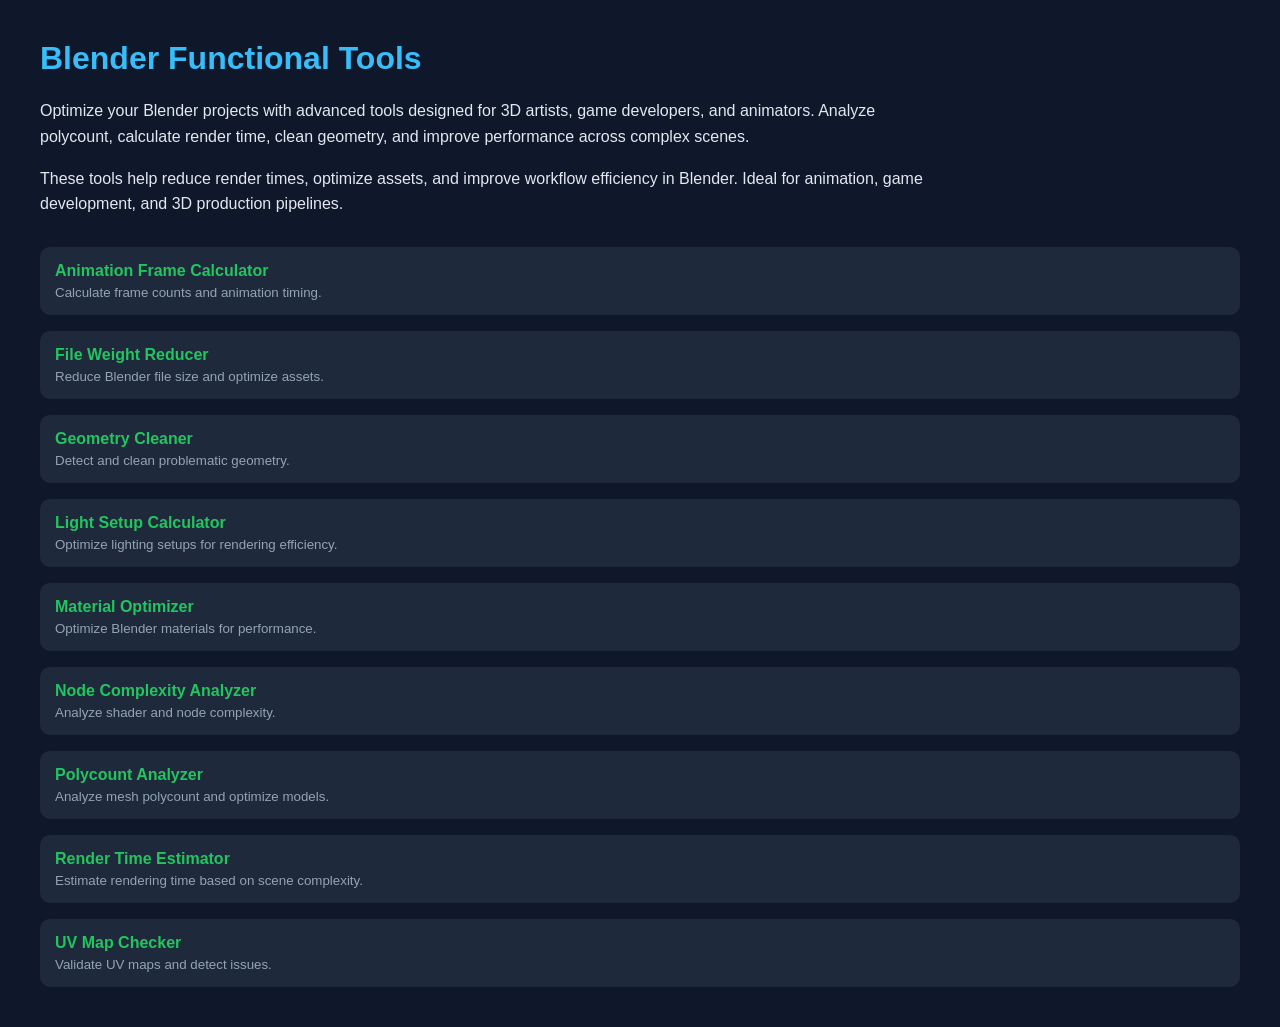
<file: index.html>
<!DOCTYPE html>
<html lang="en">
<head>
    <meta charset="UTF-8">
    <meta name="viewport" content="width=device-width, initial-scale=1.0">

    <!-- 🔐 Google Site Verification -->
    <meta name="google-site-verification" content="PkLa_ViOo6FAHpvh8SacceMb95o9tePRdrqLNBz9X1M" />

    <!-- SEO Potenciado -->
    <title>Blender Tools – Render Time, Polycount & Optimization Calculators</title>

    <meta name="description" content="Optimize Blender workflows with tools to calculate render time, analyze polycount, clean geometry, and improve performance in 3D projects.">

    <meta name="keywords" content="
    blender tools,
    render time calculator blender,
    polycount analyzer,
    blender optimization tools,
    geometry cleaner blender,
    uv map checker,
    blender material optimizer,
    node complexity analyzer,
    blender file size reducer,
    animation frame calculator,
    blender performance tools,
    3d rendering optimization tools
    ">

    <meta name="author" content="AI Tools Suite">

    <!-- Open Graph -->
    <meta property="og:title" content="Blender Tools – 3D Optimization & Performance">
    <meta property="og:description" content="Analyze polycount, render time, and optimize Blender workflows.">
    <meta property="og:type" content="website">

    <!-- Estilos -->
    <style>
        body {
            font-family: Arial, sans-serif;
            margin: 40px;
            background: #0f172a;
            color: #e2e8f0;
        }
        h1 {
            color: #38bdf8;
        }
        p {
            max-width: 900px;
            line-height: 1.6;
        }
        .tools {
            margin-top: 30px;
        }
        .tool {
            margin-bottom: 16px;
            padding: 15px;
            background: #1e293b;
            border-radius: 10px;
            transition: 0.2s;
        }
        .tool:hover {
            background: #334155;
        }
        a {
            text-decoration: none;
            color: #22c55e;
            font-weight: bold;
            font-size: 16px;
        }
        small {
            display: block;
            margin-top: 5px;
            color: #94a3b8;
        }
    </style>
</head>
<body>

    <h1>Blender Functional Tools</h1>

    <p>
        Optimize your Blender projects with advanced tools designed for 3D artists,
        game developers, and animators. Analyze polycount, calculate render time,
        clean geometry, and improve performance across complex scenes.
    </p>

    <p>
        These tools help reduce render times, optimize assets, and improve workflow
        efficiency in Blender. Ideal for animation, game development, and 3D production pipelines.
    </p>

    <div class="tools">

        <div class="tool">
            <a href="animation-frame-calculator/">Animation Frame Calculator</a>
            <small>Calculate frame counts and animation timing.</small>
        </div>

        <div class="tool">
            <a href="file-weight-reducer/">File Weight Reducer</a>
            <small>Reduce Blender file size and optimize assets.</small>
        </div>

        <div class="tool">
            <a href="geometry-cleaner/">Geometry Cleaner</a>
            <small>Detect and clean problematic geometry.</small>
        </div>

        <div class="tool">
            <a href="light-setup-calculator/">Light Setup Calculator</a>
            <small>Optimize lighting setups for rendering efficiency.</small>
        </div>

        <div class="tool">
            <a href="material-optimizer/">Material Optimizer</a>
            <small>Optimize Blender materials for performance.</small>
        </div>

        <div class="tool">
            <a href="node-complexity-analyzer/">Node Complexity Analyzer</a>
            <small>Analyze shader and node complexity.</small>
        </div>

        <div class="tool">
            <a href="polycount-analyzer/">Polycount Analyzer</a>
            <small>Analyze mesh polycount and optimize models.</small>
        </div>

        <div class="tool">
            <a href="render-time-estimator/">Render Time Estimator</a>
            <small>Estimate rendering time based on scene complexity.</small>
        </div>

        <div class="tool">
            <a href="uv-map-checker/">UV Map Checker</a>
            <small>Validate UV maps and detect issues.</small>
        </div>

    </div>

</body>
</html>
</file>
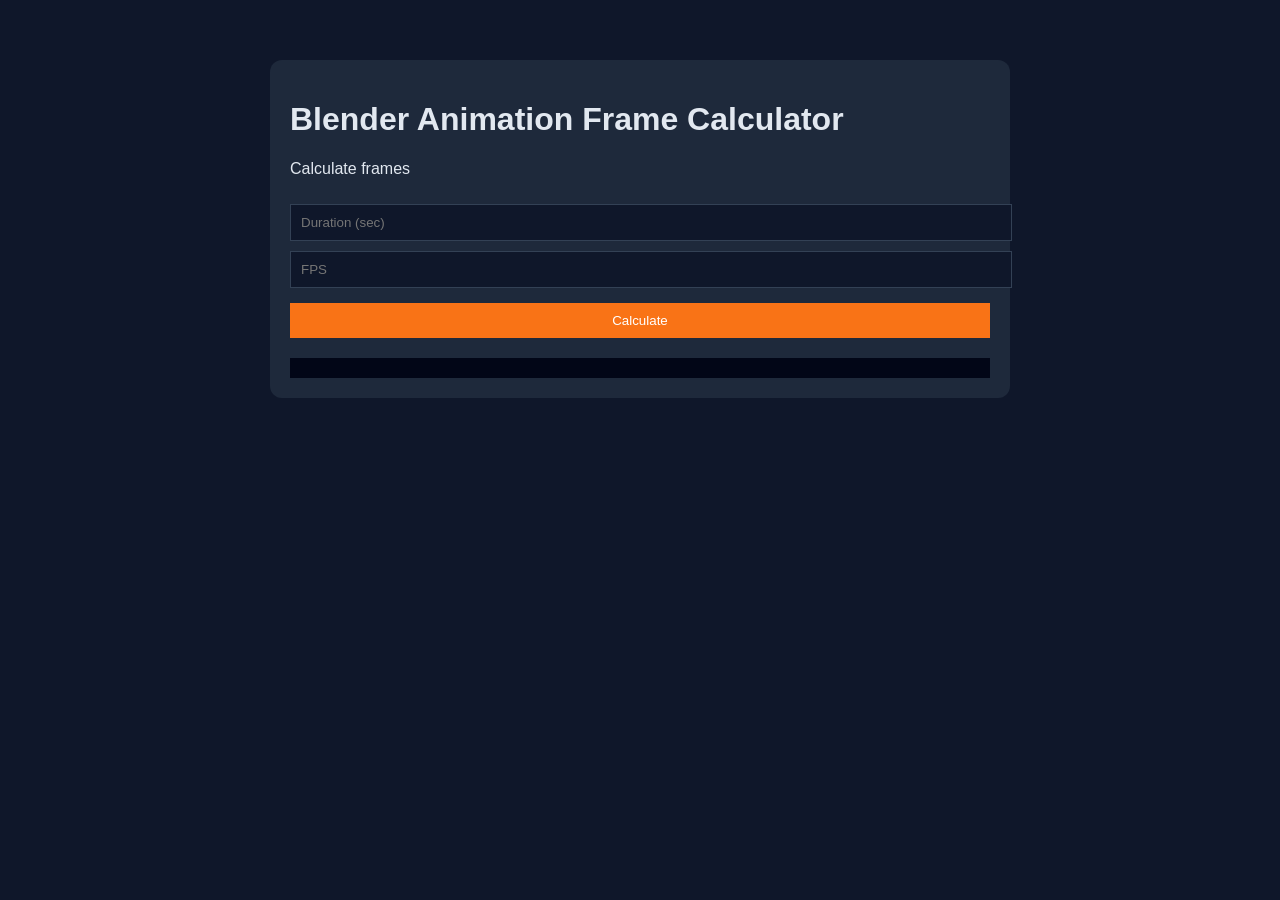
<file: animation-frame-calculator/index.html>
<!DOCTYPE html>
<html lang="en">
<head>
<meta charset="UTF-8">
<title>Blender Animation Frame Calculator</title>
<meta name="description" content="Calculate frames">
<link rel="stylesheet" href="styles.css">
</head>
<body>
<div class="container">
<h1>Blender Animation Frame Calculator</h1>
<p>Calculate frames</p>

<input id="seconds" placeholder="Duration (sec)">
<input id="fps" placeholder="FPS">

<button onclick="run()">Calculate</button>
<div class="result" id="res"></div>
</div>
<script src="script.js"></script>
</body>
</html>
</file>
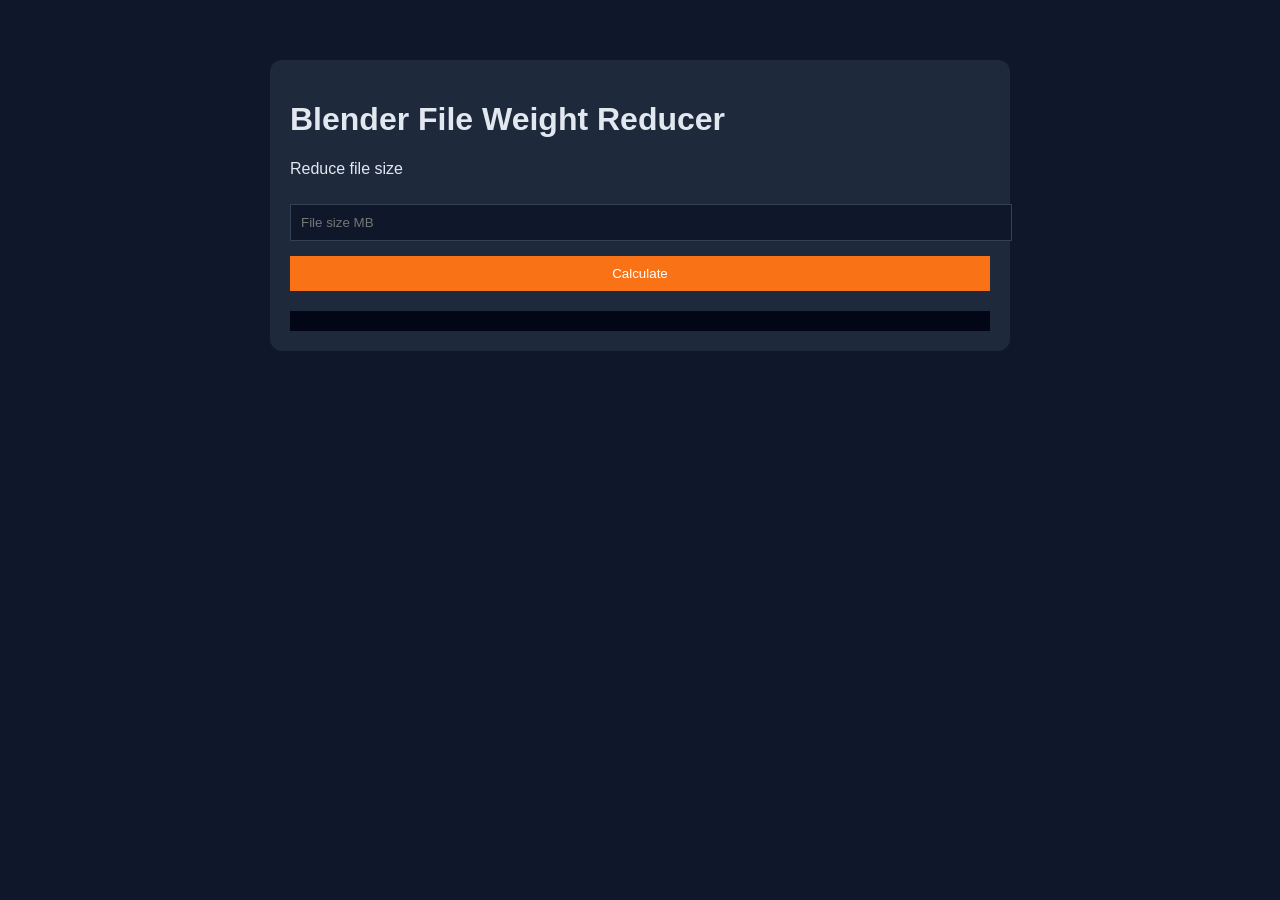
<file: file-weight-reducer/index.html>
<!DOCTYPE html>
<html lang="en">
<head>
<meta charset="UTF-8">
<title>Blender File Weight Reducer</title>
<meta name="description" content="Reduce file size">
<link rel="stylesheet" href="styles.css">
</head>
<body>
<div class="container">
<h1>Blender File Weight Reducer</h1>
<p>Reduce file size</p>

<input id="size" placeholder="File size MB">

<button onclick="run()">Calculate</button>
<div class="result" id="res"></div>
</div>
<script src="script.js"></script>
</body>
</html>
</file>
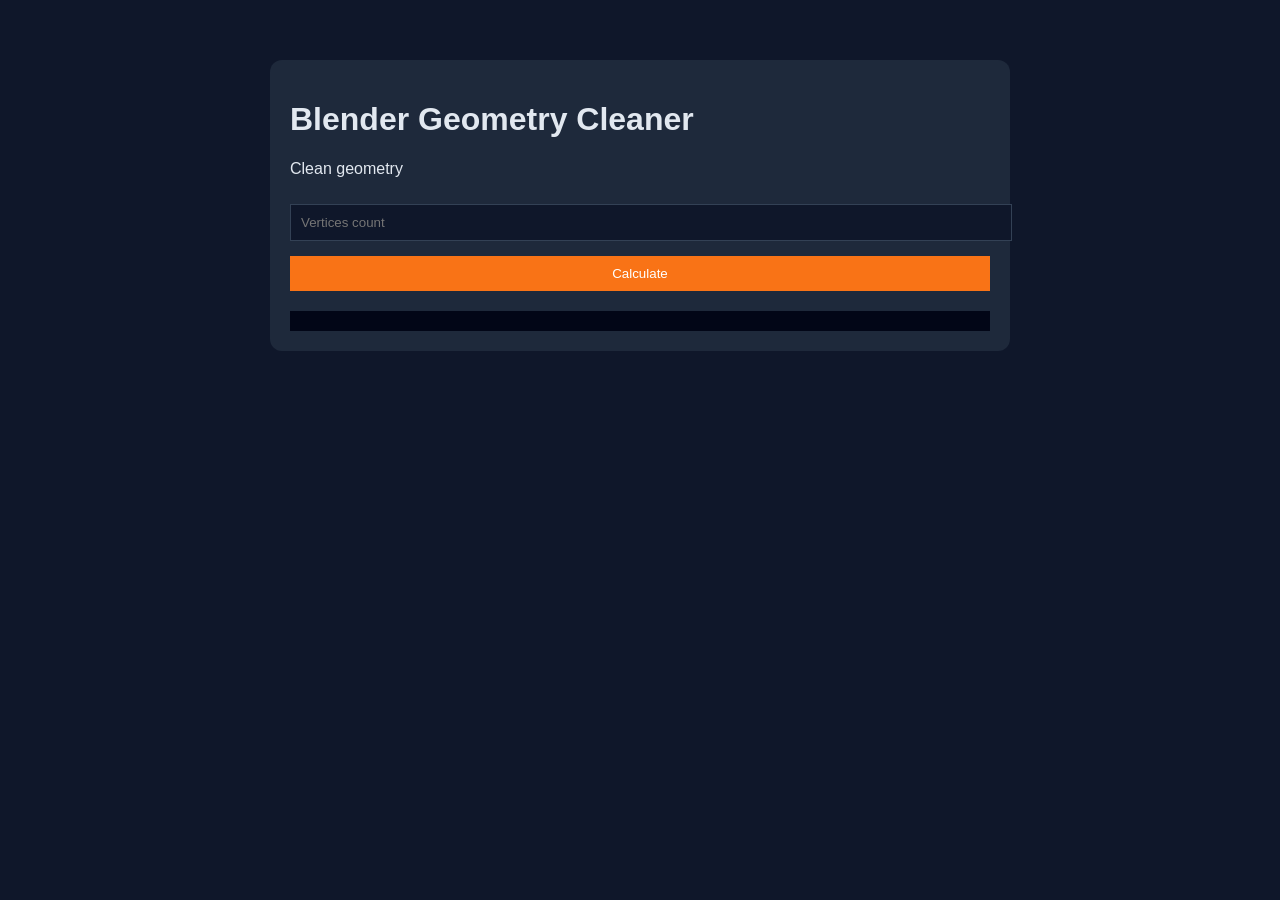
<file: geometry-cleaner/index.html>
<!DOCTYPE html>
<html lang="en">
<head>
<meta charset="UTF-8">
<title>Blender Geometry Cleaner</title>
<meta name="description" content="Clean geometry">
<link rel="stylesheet" href="styles.css">
</head>
<body>
<div class="container">
<h1>Blender Geometry Cleaner</h1>
<p>Clean geometry</p>

<input id="verts" placeholder="Vertices count">

<button onclick="run()">Calculate</button>
<div class="result" id="res"></div>
</div>
<script src="script.js"></script>
</body>
</html>
</file>
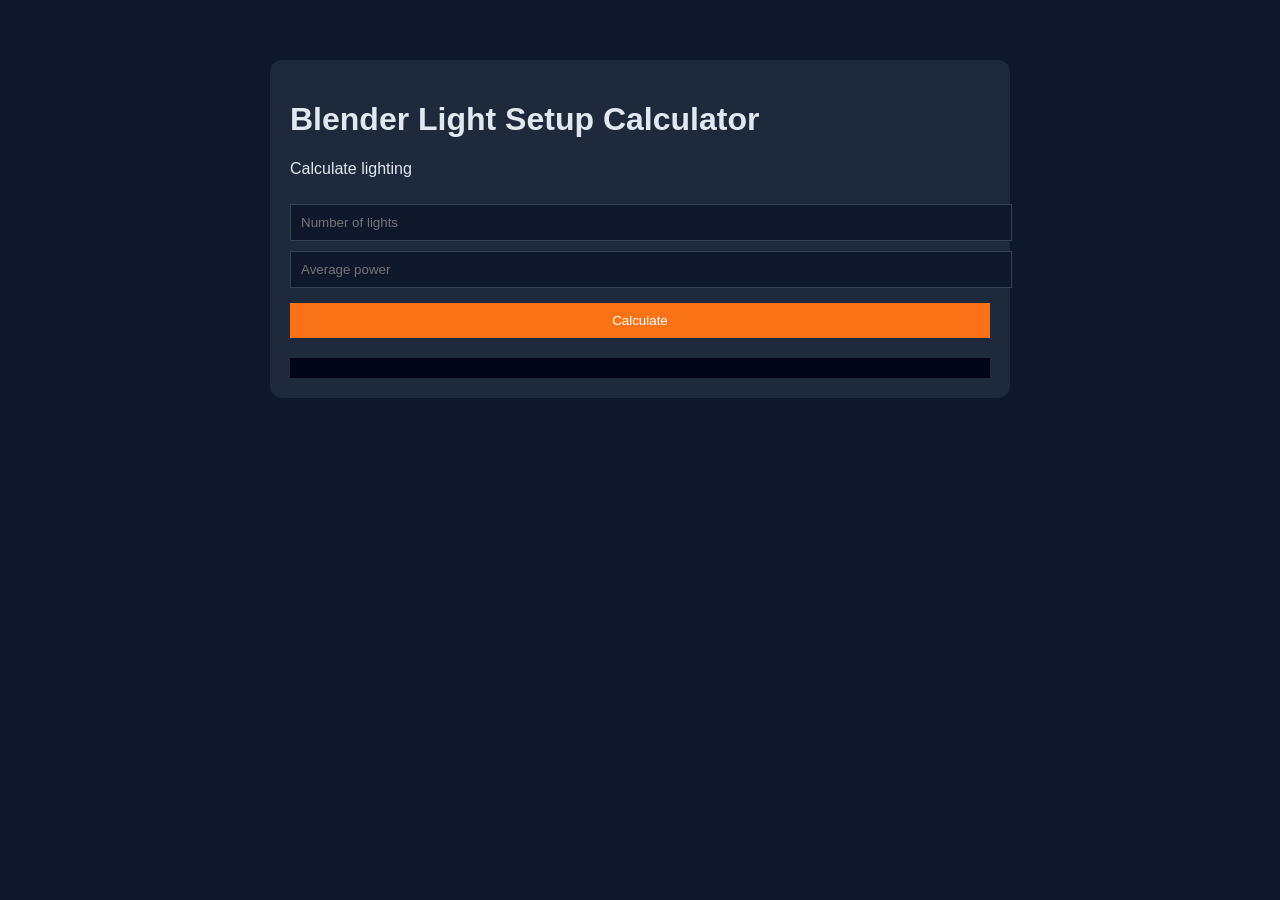
<file: light-setup-calculator/index.html>
<!DOCTYPE html>
<html lang="en">
<head>
<meta charset="UTF-8">
<title>Blender Light Setup Calculator</title>
<meta name="description" content="Calculate lighting">
<link rel="stylesheet" href="styles.css">
</head>
<body>
<div class="container">
<h1>Blender Light Setup Calculator</h1>
<p>Calculate lighting</p>

<input id="lights" placeholder="Number of lights">
<input id="power" placeholder="Average power">

<button onclick="run()">Calculate</button>
<div class="result" id="res"></div>
</div>
<script src="script.js"></script>
</body>
</html>
</file>
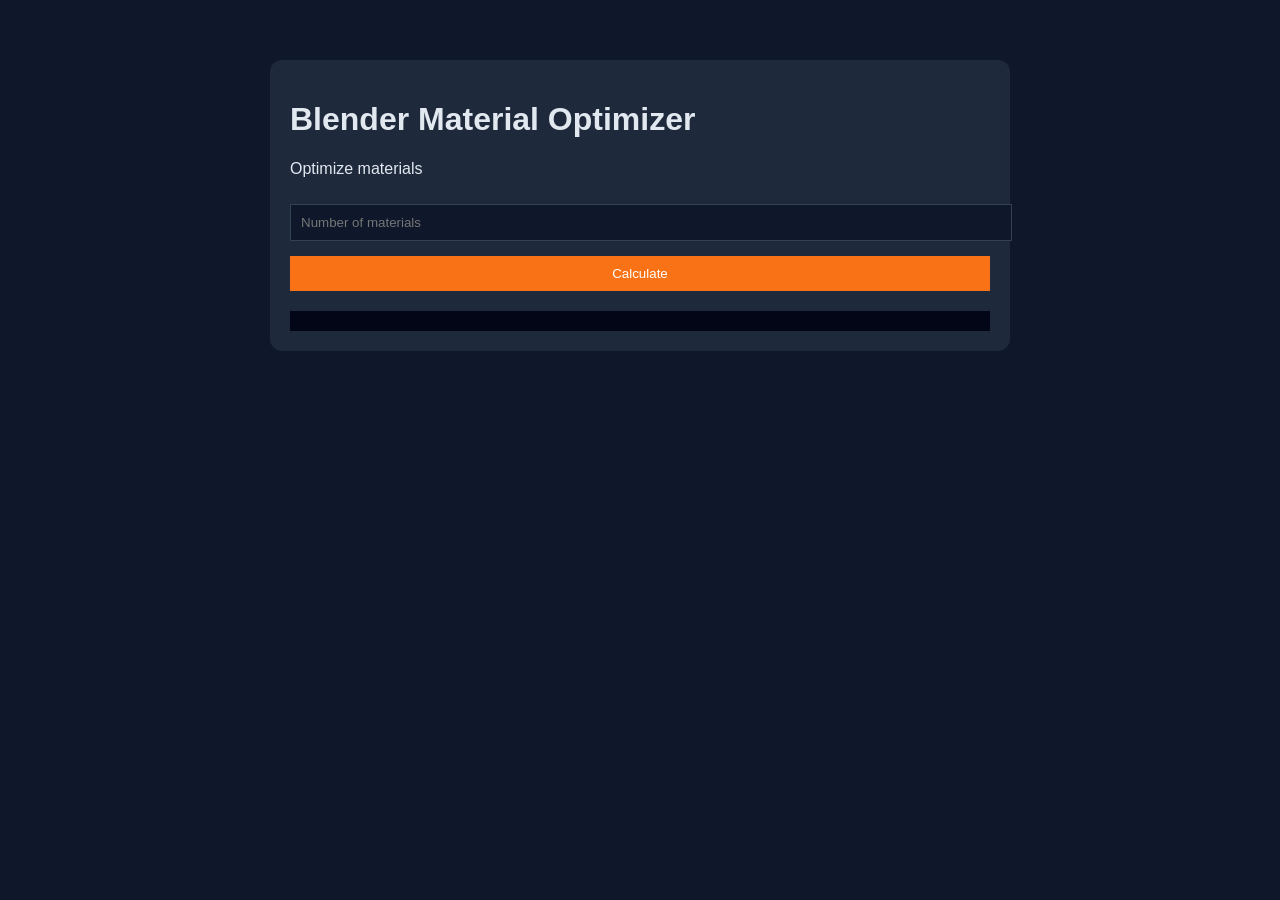
<file: material-optimizer/index.html>
<!DOCTYPE html>
<html lang="en">
<head>
<meta charset="UTF-8">
<title>Blender Material Optimizer</title>
<meta name="description" content="Optimize materials">
<link rel="stylesheet" href="styles.css">
</head>
<body>
<div class="container">
<h1>Blender Material Optimizer</h1>
<p>Optimize materials</p>

<input id="materials" placeholder="Number of materials">

<button onclick="run()">Calculate</button>
<div class="result" id="res"></div>
</div>
<script src="script.js"></script>
</body>
</html>
</file>
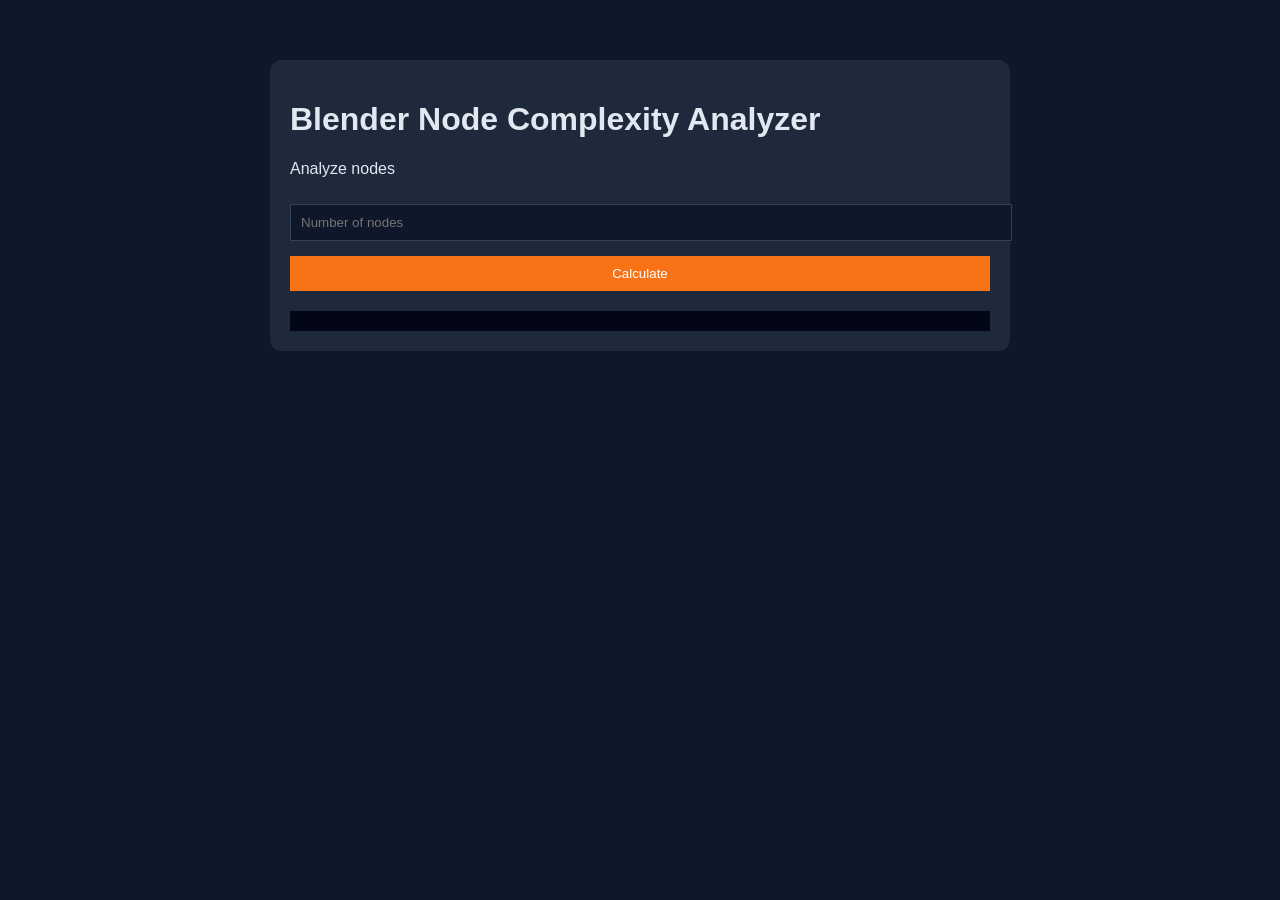
<file: node-complexity-analyzer/index.html>
<!DOCTYPE html>
<html lang="en">
<head>
<meta charset="UTF-8">
<title>Blender Node Complexity Analyzer</title>
<meta name="description" content="Analyze nodes">
<link rel="stylesheet" href="styles.css">
</head>
<body>
<div class="container">
<h1>Blender Node Complexity Analyzer</h1>
<p>Analyze nodes</p>

<input id="nodes" placeholder="Number of nodes">

<button onclick="run()">Calculate</button>
<div class="result" id="res"></div>
</div>
<script src="script.js"></script>
</body>
</html>
</file>
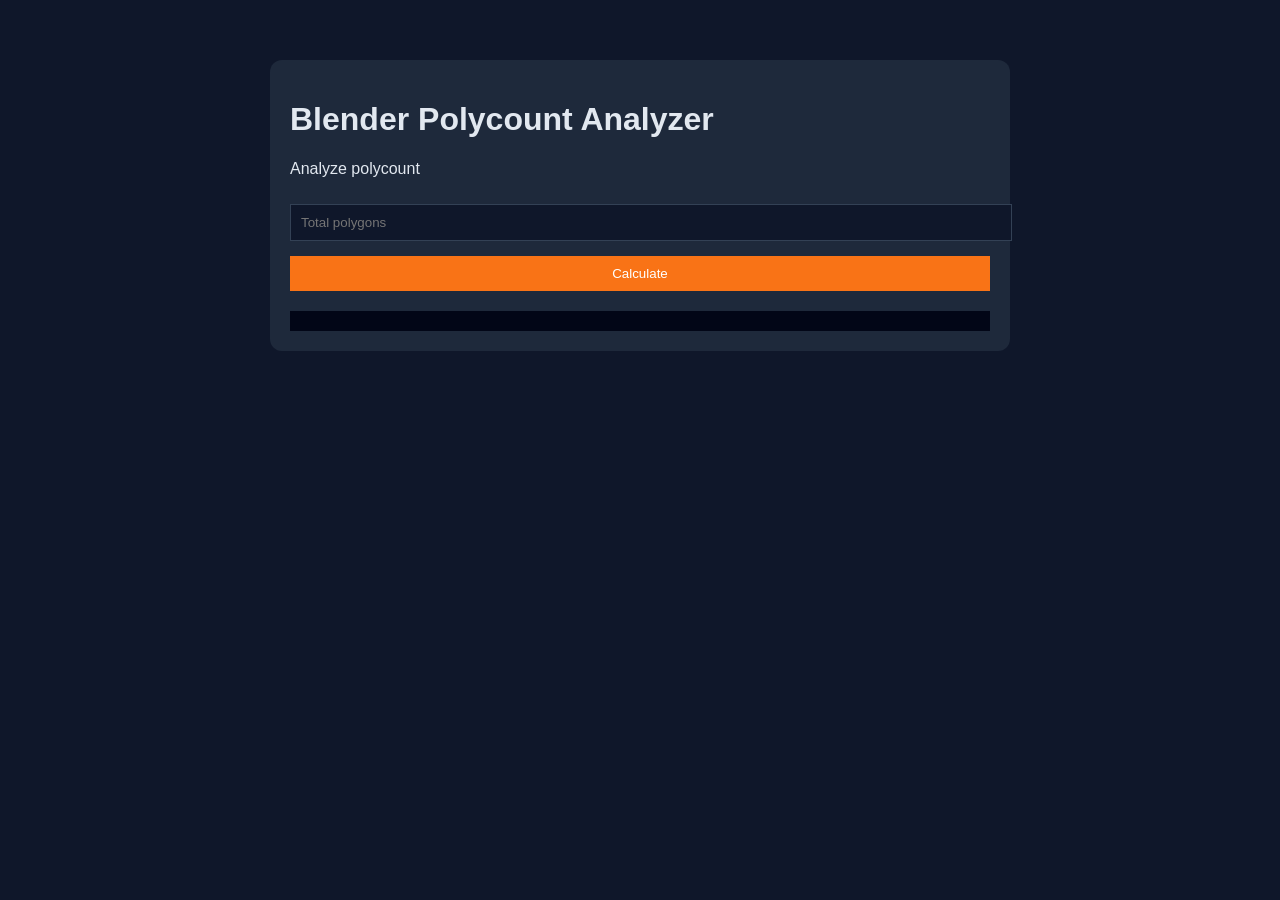
<file: polycount-analyzer/index.html>
<!DOCTYPE html>
<html lang="en">
<head>
<meta charset="UTF-8">
<title>Blender Polycount Analyzer</title>
<meta name="description" content="Analyze polycount">
<link rel="stylesheet" href="styles.css">
</head>
<body>
<div class="container">
<h1>Blender Polycount Analyzer</h1>
<p>Analyze polycount</p>

<input id="poly" placeholder="Total polygons">

<button onclick="run()">Calculate</button>
<div class="result" id="res"></div>
</div>
<script src="script.js"></script>
</body>
</html>
</file>
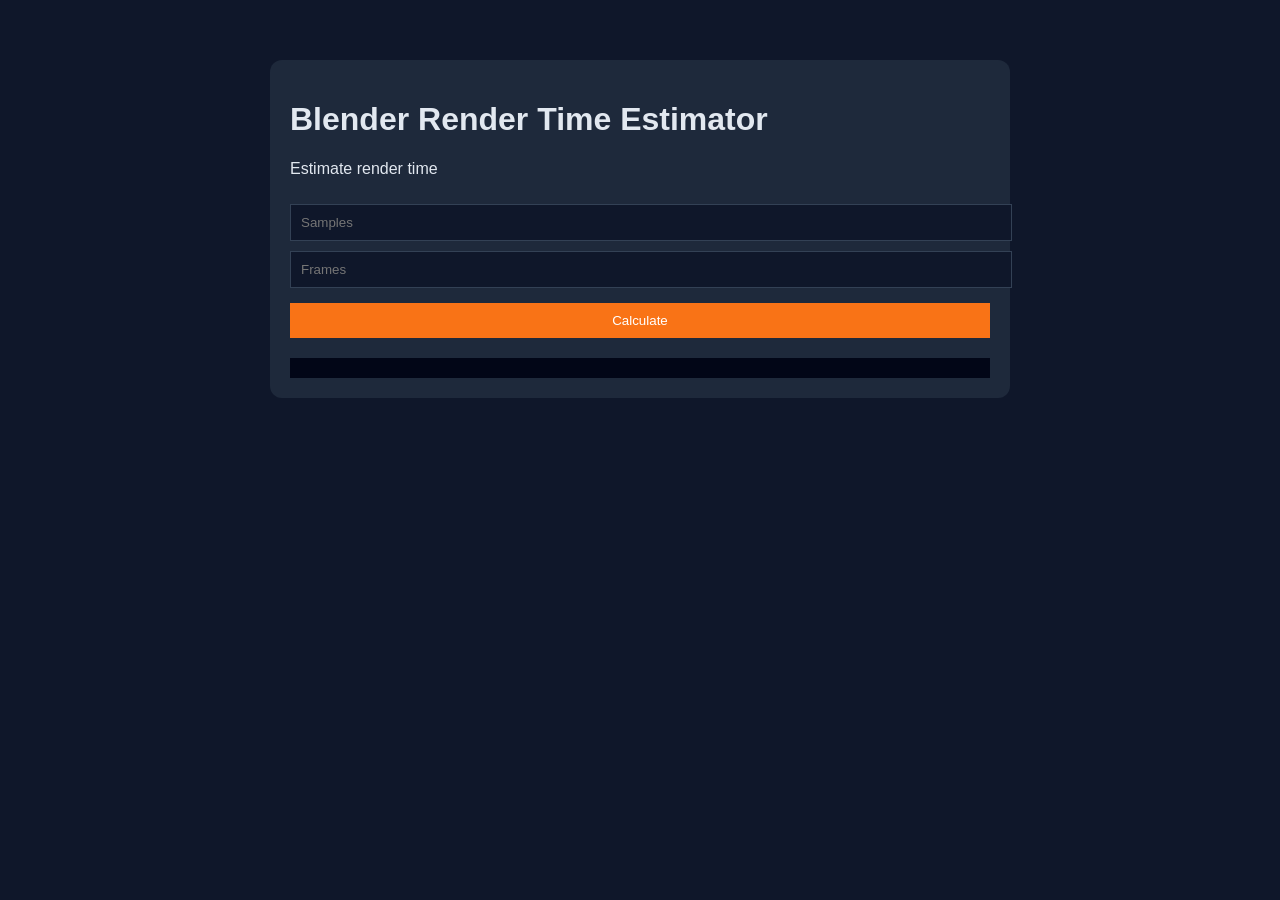
<file: render-time-estimator/index.html>
<!DOCTYPE html>
<html lang="en">
<head>
<meta charset="UTF-8">
<title>Blender Render Time Estimator</title>
<meta name="description" content="Estimate render time">
<link rel="stylesheet" href="styles.css">
</head>
<body>
<div class="container">
<h1>Blender Render Time Estimator</h1>
<p>Estimate render time</p>

<input id="samples" placeholder="Samples">
<input id="frames" placeholder="Frames">

<button onclick="run()">Calculate</button>
<div class="result" id="res"></div>
</div>
<script src="script.js"></script>
</body>
</html>
</file>
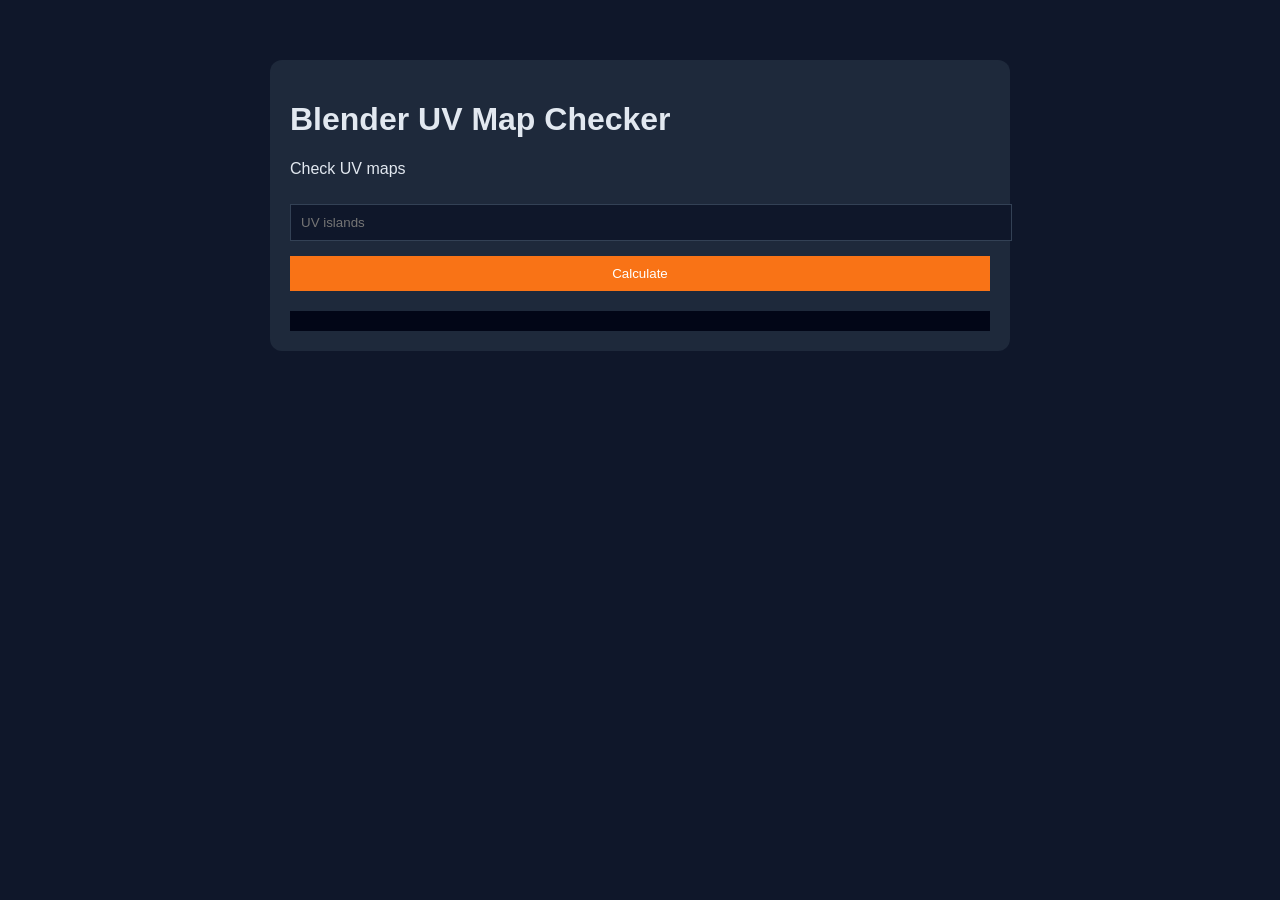
<file: uv-map-checker/index.html>
<!DOCTYPE html>
<html lang="en">
<head>
<meta charset="UTF-8">
<title>Blender UV Map Checker</title>
<meta name="description" content="Check UV maps">
<link rel="stylesheet" href="styles.css">
</head>
<body>
<div class="container">
<h1>Blender UV Map Checker</h1>
<p>Check UV maps</p>

<input id="uvs" placeholder="UV islands">

<button onclick="run()">Calculate</button>
<div class="result" id="res"></div>
</div>
<script src="script.js"></script>
</body>
</html>
</file>
<file: animation-frame-calculator/styles.css>
body{font-family:Arial;background:#0f172a;color:#e2e8f0;}
.container{max-width:700px;margin:60px auto;padding:20px;background:#1e293b;border-radius:12px;}
input,textarea{width:100%;margin-top:10px;padding:10px;background:#0f172a;color:white;border:1px solid #334155;}
button{margin-top:15px;padding:10px;width:100%;background:#f97316;color:white;border:none;}
.result{margin-top:20px;padding:10px;background:#020617;}
</file>
<file: file-weight-reducer/styles.css>
body{font-family:Arial;background:#0f172a;color:#e2e8f0;}
.container{max-width:700px;margin:60px auto;padding:20px;background:#1e293b;border-radius:12px;}
input,textarea{width:100%;margin-top:10px;padding:10px;background:#0f172a;color:white;border:1px solid #334155;}
button{margin-top:15px;padding:10px;width:100%;background:#f97316;color:white;border:none;}
.result{margin-top:20px;padding:10px;background:#020617;}
</file>
<file: geometry-cleaner/styles.css>
body{font-family:Arial;background:#0f172a;color:#e2e8f0;}
.container{max-width:700px;margin:60px auto;padding:20px;background:#1e293b;border-radius:12px;}
input,textarea{width:100%;margin-top:10px;padding:10px;background:#0f172a;color:white;border:1px solid #334155;}
button{margin-top:15px;padding:10px;width:100%;background:#f97316;color:white;border:none;}
.result{margin-top:20px;padding:10px;background:#020617;}
</file>
<file: light-setup-calculator/styles.css>
body{font-family:Arial;background:#0f172a;color:#e2e8f0;}
.container{max-width:700px;margin:60px auto;padding:20px;background:#1e293b;border-radius:12px;}
input,textarea{width:100%;margin-top:10px;padding:10px;background:#0f172a;color:white;border:1px solid #334155;}
button{margin-top:15px;padding:10px;width:100%;background:#f97316;color:white;border:none;}
.result{margin-top:20px;padding:10px;background:#020617;}
</file>
<file: material-optimizer/styles.css>
body{font-family:Arial;background:#0f172a;color:#e2e8f0;}
.container{max-width:700px;margin:60px auto;padding:20px;background:#1e293b;border-radius:12px;}
input,textarea{width:100%;margin-top:10px;padding:10px;background:#0f172a;color:white;border:1px solid #334155;}
button{margin-top:15px;padding:10px;width:100%;background:#f97316;color:white;border:none;}
.result{margin-top:20px;padding:10px;background:#020617;}
</file>
<file: node-complexity-analyzer/styles.css>
body{font-family:Arial;background:#0f172a;color:#e2e8f0;}
.container{max-width:700px;margin:60px auto;padding:20px;background:#1e293b;border-radius:12px;}
input,textarea{width:100%;margin-top:10px;padding:10px;background:#0f172a;color:white;border:1px solid #334155;}
button{margin-top:15px;padding:10px;width:100%;background:#f97316;color:white;border:none;}
.result{margin-top:20px;padding:10px;background:#020617;}
</file>
<file: polycount-analyzer/styles.css>
body{font-family:Arial;background:#0f172a;color:#e2e8f0;}
.container{max-width:700px;margin:60px auto;padding:20px;background:#1e293b;border-radius:12px;}
input,textarea{width:100%;margin-top:10px;padding:10px;background:#0f172a;color:white;border:1px solid #334155;}
button{margin-top:15px;padding:10px;width:100%;background:#f97316;color:white;border:none;}
.result{margin-top:20px;padding:10px;background:#020617;}
</file>
<file: render-time-estimator/styles.css>
body{font-family:Arial;background:#0f172a;color:#e2e8f0;}
.container{max-width:700px;margin:60px auto;padding:20px;background:#1e293b;border-radius:12px;}
input,textarea{width:100%;margin-top:10px;padding:10px;background:#0f172a;color:white;border:1px solid #334155;}
button{margin-top:15px;padding:10px;width:100%;background:#f97316;color:white;border:none;}
.result{margin-top:20px;padding:10px;background:#020617;}
</file>
<file: uv-map-checker/styles.css>
body{font-family:Arial;background:#0f172a;color:#e2e8f0;}
.container{max-width:700px;margin:60px auto;padding:20px;background:#1e293b;border-radius:12px;}
input,textarea{width:100%;margin-top:10px;padding:10px;background:#0f172a;color:white;border:1px solid #334155;}
button{margin-top:15px;padding:10px;width:100%;background:#f97316;color:white;border:none;}
.result{margin-top:20px;padding:10px;background:#020617;}
</file>
